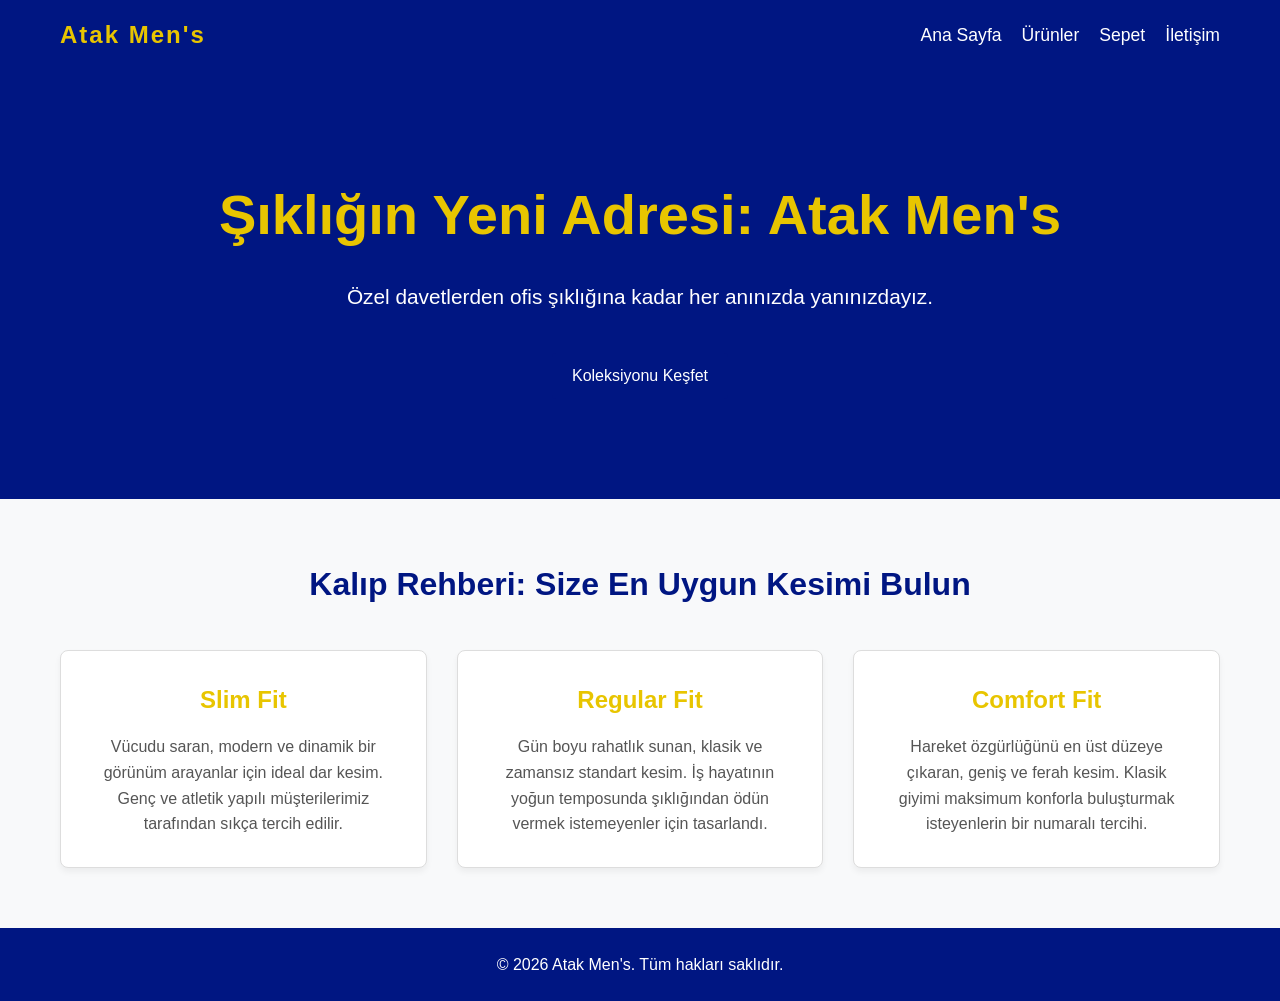
<file: index.html>
<!DOCTYPE html>
<html lang="tr">
<head>
    <meta charset="UTF-8">
    <meta name="viewport" content="width=device-width, initial-scale=1.0">
    <title> Atak Men's | Ana Sayfa</title>
    
    <link rel="stylesheet" href="styles/style.css">
</head>
<body>

    <header>
        <nav>
            <div class="logo"> Atak Men's </div>
            <ul class="nav-links">
                <li><a href="index.html">Ana Sayfa</a></li>
                <li><a href="pages/urunler.html">Ürünler</a></li>
                <li><a href="pages/sepet.html">Sepet</a></li>
                <li><a href="pages/iletisim.html">İletişim</a></li>
            </ul>
        </nav>
    </header>

    <main>
        <section class="hero">
            <div class="hero-content">
                <h1>Şıklığın Yeni Adresi: Atak Men's</h1>
                <p>Özel davetlerden ofis şıklığına kadar her anınızda yanınızdayız.</p>
                <a href="pages/urunler.html" class="btn">Koleksiyonu Keşfet</a>
            </div>
        </section>

        <section class="fit-guide">
            <h2>Kalıp Rehberi: Size En Uygun Kesimi Bulun</h2>
            
            <div class="guide-grid">
                
                <div class="guide-card">
                    <h3>Slim Fit</h3>
                    <p>Vücudu saran, modern ve dinamik bir görünüm arayanlar için ideal dar kesim. Genç ve atletik yapılı müşterilerimiz tarafından sıkça tercih edilir.</p>
                </div>
                
                <div class="guide-card">
                    <h3>Regular Fit</h3>
                    <p>Gün boyu rahatlık sunan, klasik ve zamansız standart kesim. İş hayatının yoğun temposunda şıklığından ödün vermek istemeyenler için tasarlandı.</p>
                </div>
                
                <div class="guide-card">
                    <h3>Comfort Fit</h3>
                    <p>Hareket özgürlüğünü en üst düzeye çıkaran, geniş ve ferah kesim. Klasik giyimi maksimum konforla buluşturmak isteyenlerin bir numaralı tercihi.</p>
                </div>

            </div>
        </section>
    </main>

    <footer>
        <p>&copy; 2026 Atak Men's. Tüm hakları saklıdır.</p>
    </footer>

    <script src="scripts/myscript.js"></script>
</body>
</html>
</file>
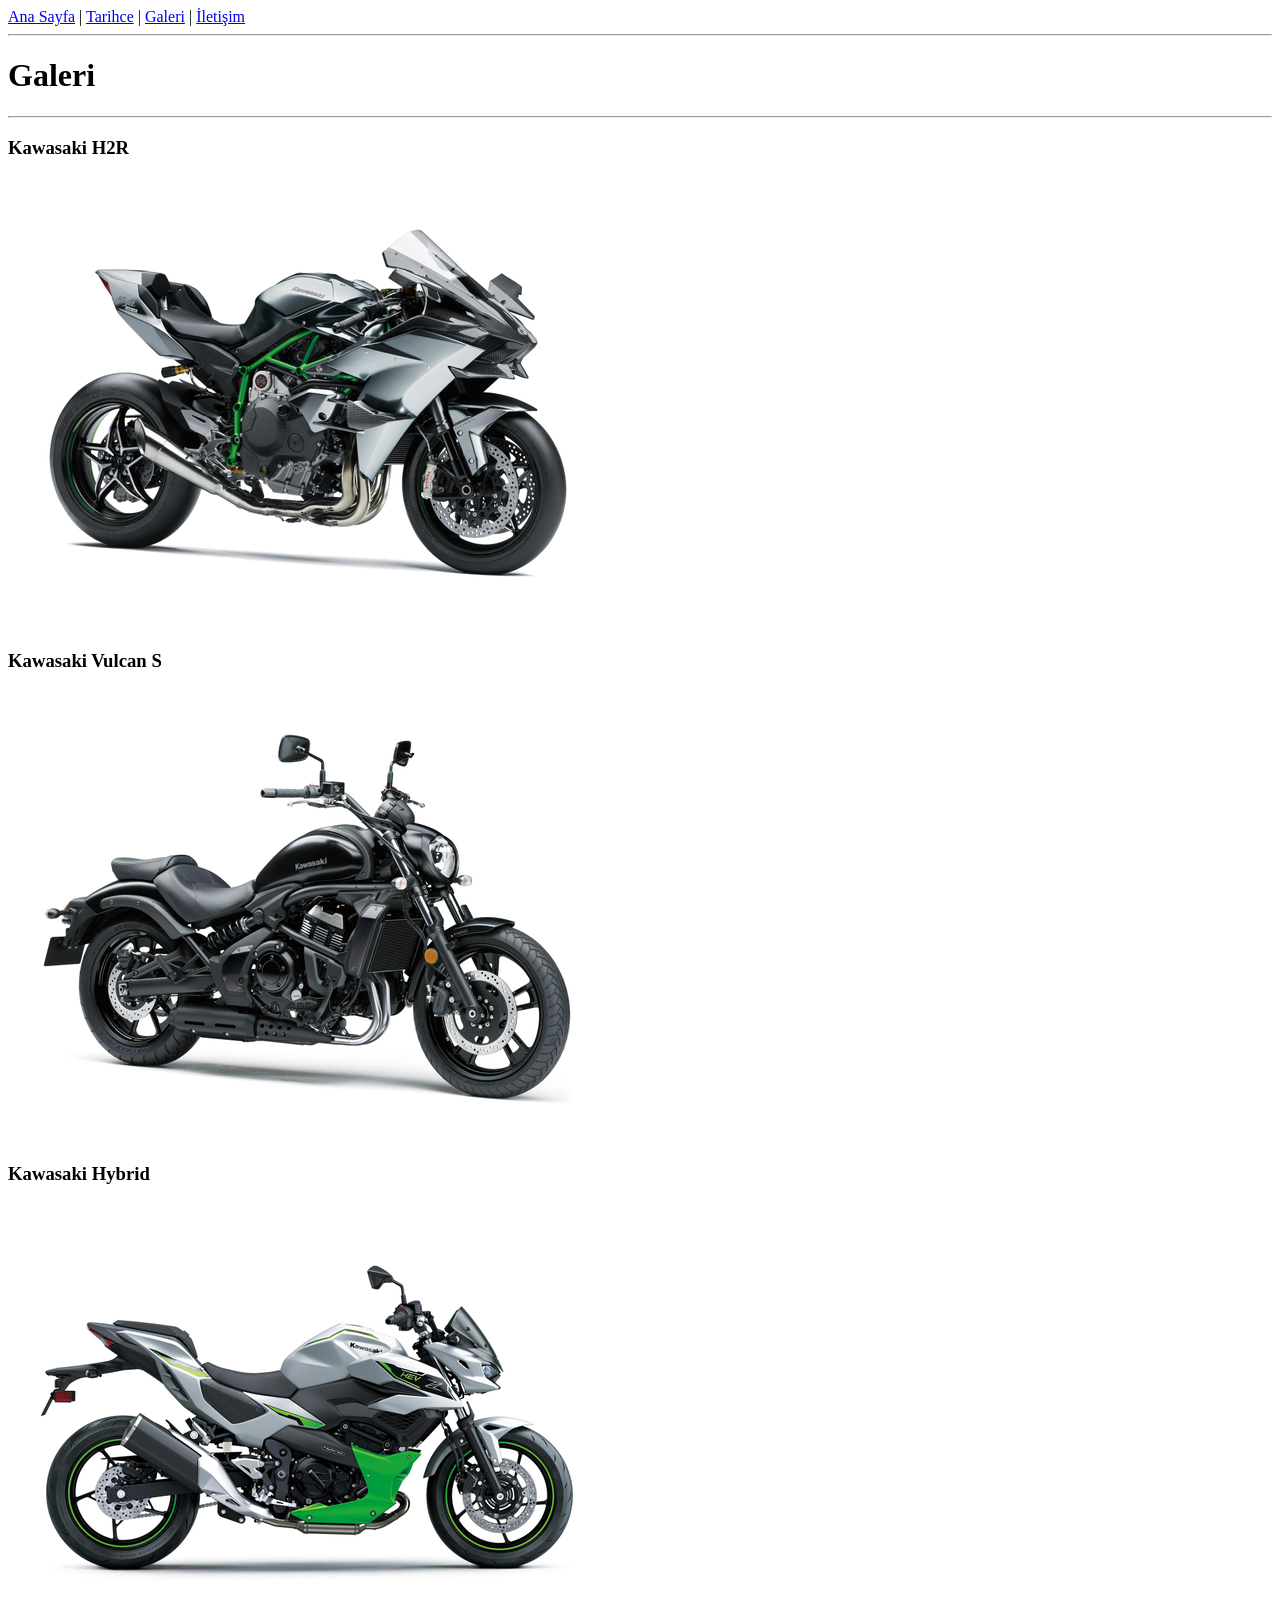
<file: galeri.html>
<!DOCTYPE html>
<html lang="tr">
<head>
    <meta charset="UTF-8">
    <meta name="viewport" content="width=device-width, initial-scale=1.0">
    <title>Moto Galeri</title>
</head>
<body>
    <nav>
        <a href="index.html">Ana Sayfa</a> | 
        <a href="tarihce.html">Tarihce</a> | 
        <a href="galeri.html">Galeri</a> | 
        <a href="iletisim.html">İletişim</a>
    </nav>

    <hr><h1>Galeri</h1>
    <hr><h3>Kawasaki H2R</h3>
    <img src="h2r.png" alt="H2R"> <br>
    <h3>Kawasaki Vulcan S</h3>
    <img src="vulcans.png" alt="VulcanS">
    <h3>Kawasaki Hybrid</h3>
    <img src="hybrid.png" alt="Hybrid">
</body>
</html>
</file>
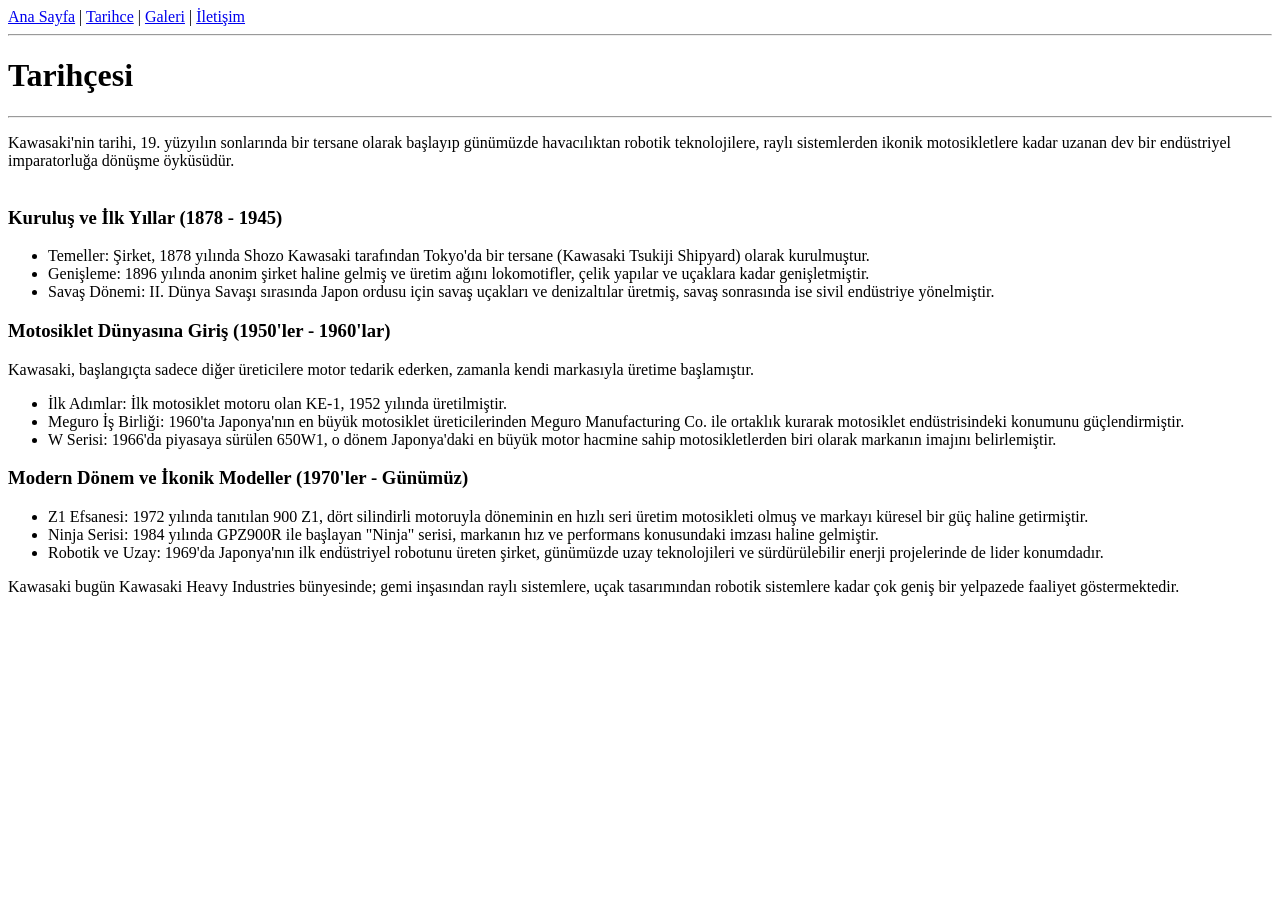
<file: tarihce.html>
<!DOCTYPE html>
<html lang="tr">
<head>
    <meta charset="UTF-8">
    <meta name="viewport" content="width=device-width, initial-scale=1.0">
    <title>Tarihçe</title>
</head>
<body>
    <nav>
        <a href="index.html">Ana Sayfa</a> | 
        <a href="tarihce.html">Tarihce</a> | 
        <a href="galeri.html">Galeri</a> | 
        <a href="iletisim.html">İletişim</a>
    </nav>

    <hr><h1>Tarihçesi</h1>
    <hr><p>Kawasaki'nin tarihi, 19. yüzyılın sonlarında bir tersane olarak başlayıp günümüzde havacılıktan robotik teknolojilere, raylı sistemlerden ikonik motosikletlere kadar uzanan dev bir endüstriyel imparatorluğa dönüşme öyküsüdür. <br><br>
        <h3>Kuruluş ve İlk Yıllar (1878 - 1945)</h3>
        
        <ul>
            <li>Temeller: Şirket, 1878 yılında Shozo Kawasaki tarafından Tokyo'da bir tersane (Kawasaki Tsukiji Shipyard) olarak kurulmuştur.</li>
            <li> Genişleme: 1896 yılında anonim şirket haline gelmiş ve üretim ağını lokomotifler, çelik yapılar ve uçaklara kadar genişletmiştir.</li>
            <li>Savaş Dönemi: II. Dünya Savaşı sırasında Japon ordusu için savaş uçakları ve denizaltılar üretmiş, savaş sonrasında ise sivil endüstriye yönelmiştir.</li>
        </ul>
        <h3>Motosiklet Dünyasına Giriş (1950'ler - 1960'lar)</h3>
        
        Kawasaki, başlangıçta sadece diğer üreticilere motor tedarik ederken, zamanla kendi markasıyla üretime başlamıştır. <br>
        <ul>
            <li>İlk Adımlar: İlk motosiklet motoru olan KE-1, 1952 yılında üretilmiştir. </li>
            <li>Meguro İş Birliği: 1960'ta Japonya'nın en büyük motosiklet üreticilerinden Meguro Manufacturing Co. ile ortaklık kurarak motosiklet endüstrisindeki konumunu güçlendirmiştir. </li>
            <li>W Serisi: 1966'da piyasaya sürülen 650W1, o dönem Japonya'daki en büyük motor hacmine sahip motosikletlerden biri olarak markanın imajını belirlemiştir. </li>
        </ul>
        
        <h3>Modern Dönem ve İkonik Modeller (1970'ler - Günümüz)</h3>
        <ul>
            <li>Z1 Efsanesi: 1972 yılında tanıtılan 900 Z1, dört silindirli motoruyla döneminin en hızlı seri üretim motosikleti olmuş ve markayı küresel bir güç haline getirmiştir. </li> 
            <li>Ninja Serisi: 1984 yılında GPZ900R ile başlayan "Ninja" serisi, markanın hız ve performans konusundaki imzası haline gelmiştir. </li>
            <li>Robotik ve Uzay: 1969'da Japonya'nın ilk endüstriyel robotunu üreten şirket, günümüzde uzay teknolojileri ve sürdürülebilir enerji projelerinde de lider konumdadır. </li>
        </ul>
         
        Kawasaki bugün Kawasaki Heavy Industries bünyesinde; gemi inşasından raylı sistemlere, uçak tasarımından robotik sistemlere kadar çok geniş bir yelpazede faaliyet göstermektedir. <br>    
        </p>
</body>
</html>
</file>
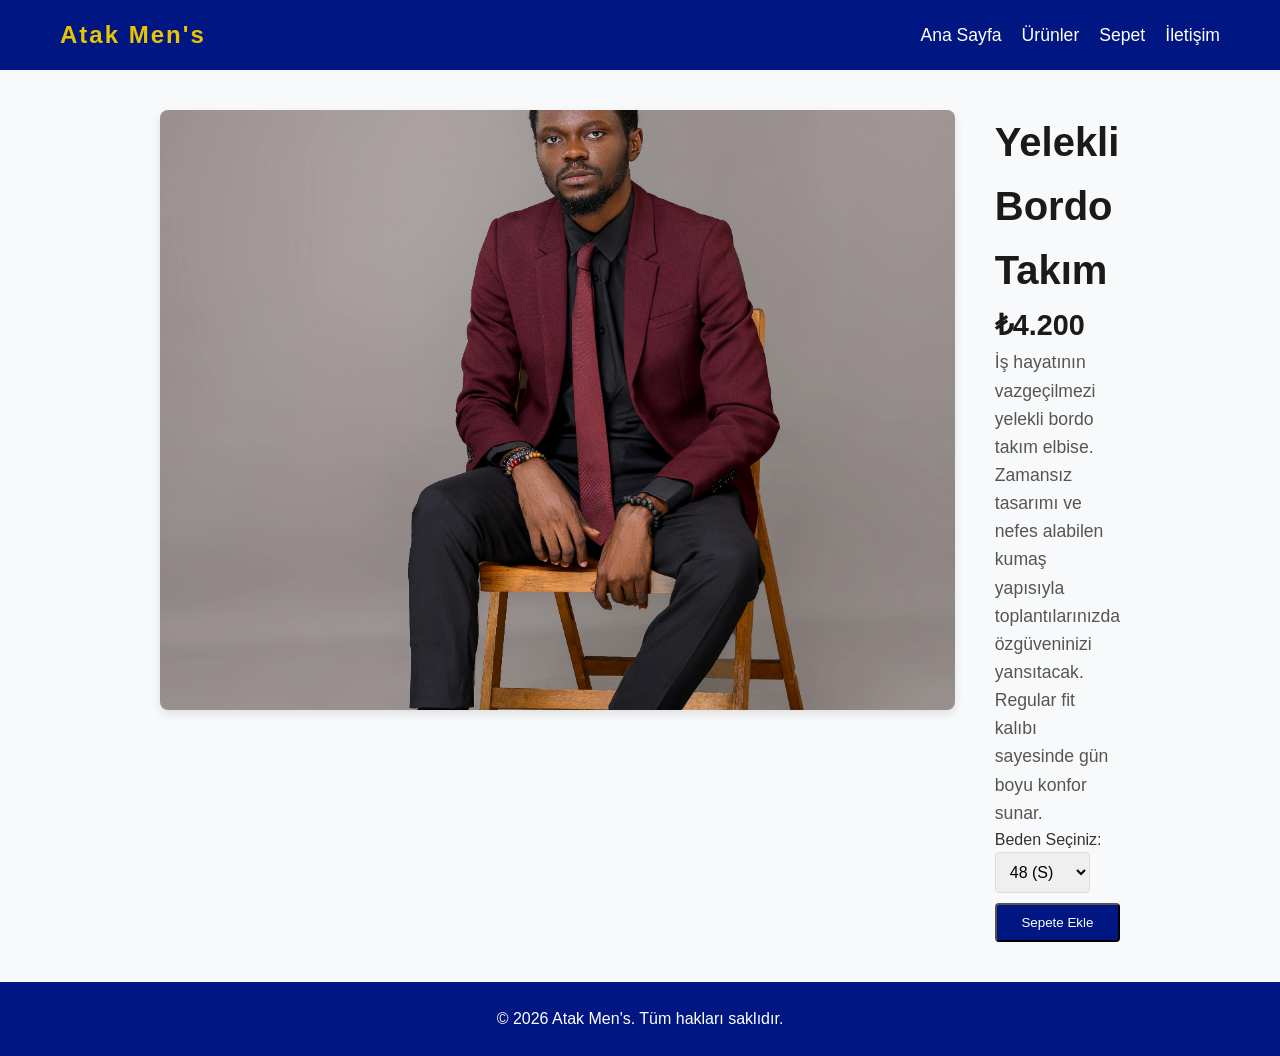
<file: pages/detay-bordo.html>
<!DOCTYPE html>
<html lang="tr">
<head>
    <meta charset="UTF-8">
    <meta name="viewport" content="width=device-width, initial-scale=1.0">
    <title>Yelekli Bordo Takım | Atak Men's</title> 
    <link rel="stylesheet" href="../styles/style.css">
</head>
<body>

    <header>
        <nav>
            <div class="logo">Atak Men's</div>
            <ul class="nav-links">
                <li><a href="../index.html">Ana Sayfa</a></li>
                <li><a href="urunler.html">Ürünler</a></li>
                <li><a href="sepet.html">Sepet</a></li>
                <li><a href="iletisim.html">İletişim</a></li>
            </ul>
        </nav>
    </header>

    <main class="detail-container">
        <img src="../img/bordo.jpg" alt="Siyah Takım" class="detail-img">
        </div>

        <div class="detail-info">
            <h2>Yelekli Bordo Takım</h2>
            <p class="price">₺4.200</p>
            <p class="description">
                İş hayatının vazgeçilmezi yelekli bordo takım elbise. Zamansız tasarımı ve nefes alabilen kumaş yapısıyla toplantılarınızda özgüveninizi yansıtacak. Regular fit kalıbı sayesinde gün boyu konfor sunar.
            </p>
            
            <div class="purchase-options">
                <label for="size">Beden Seçiniz: </label>
                <select id="size">
                    <option value="48">48 (S)</option>
                    <option value="50">50 (M)</option>
                    <option value="52">52 (L)</option>
                    <option value="54">54 (XL)</option>
                </select>
            </div>

            <button class="btn" onclick="sepeteEkle('Yelekli Bordo Takım', 4800)">Sepete Ekle</button>
        </div>
    </main>

    <footer>
        <p>&copy; 2026 Atak Men's. Tüm hakları saklıdır.</p>
    </footer>

    <script src="../scripts/myscript.js"></script>
</body>
</html>
</file>
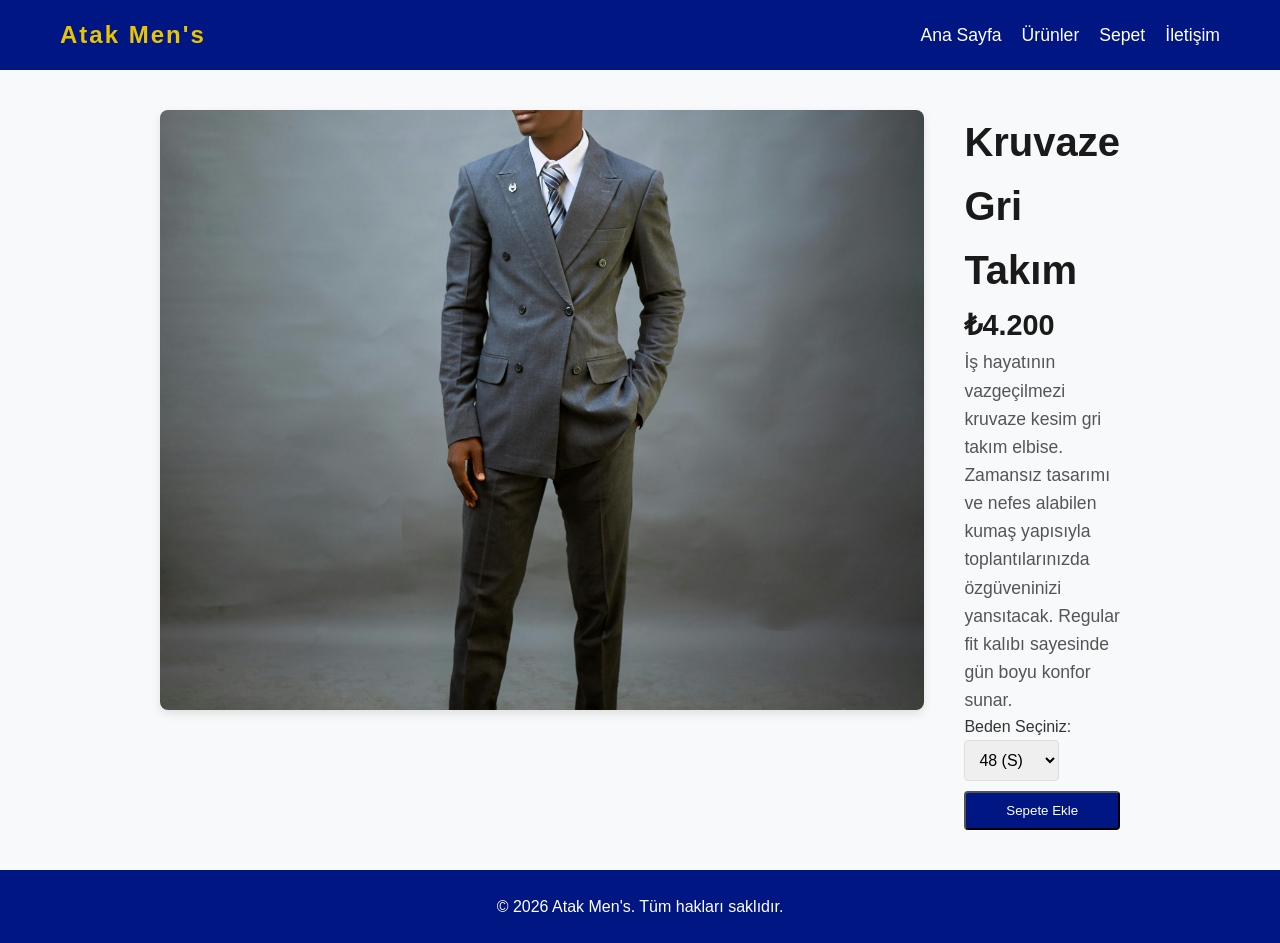
<file: pages/detay-gri.html>
<!DOCTYPE html>
<html lang="tr">
<head>
    <meta charset="UTF-8">
    <meta name="viewport" content="width=device-width, initial-scale=1.0">
    <title>Kruvaze Gri Takım | Atak Men's</title> 
    <link rel="stylesheet" href="../styles/style.css">
</head>
<body>

    <header>
        <nav>
            <div class="logo">Atak Men's</div>
            <ul class="nav-links">
                <li><a href="../index.html">Ana Sayfa</a></li>
                <li><a href="urunler.html">Ürünler</a></li>
                <li><a href="sepet.html">Sepet</a></li>
                <li><a href="iletisim.html">İletişim</a></li>
            </ul>
        </nav>
    </header>

    <main class="detail-container">
        <img src="../img/gri.jpg" alt="Siyah Takım" class="detail-img">
        </div>

        <div class="detail-info">
            <h2>Kruvaze Gri Takım</h2>
            <p class="price">₺4.200</p>
            <p class="description">
                İş hayatının vazgeçilmezi kruvaze kesim gri takım elbise. Zamansız tasarımı ve nefes alabilen kumaş yapısıyla toplantılarınızda özgüveninizi yansıtacak. Regular fit kalıbı sayesinde gün boyu konfor sunar.
            </p>
            
            <div class="purchase-options">
                <label for="size">Beden Seçiniz: </label>
                <select id="size">
                    <option value="48">48 (S)</option>
                    <option value="50">50 (M)</option>
                    <option value="52">52 (L)</option>
                    <option value="54">54 (XL)</option>
                </select>
            </div>

            <button class="btn" onclick="sepeteEkle('Kruvaze Gri Takım', 5100)">Sepete Ekle</button>
        </div>
    </main>

    <footer>
        <p>&copy; 2026 Atak Men's. Tüm hakları saklıdır.</p>
    </footer>

    <script src="../scripts/myscript.js"></script>
</body>
</html>
</file>
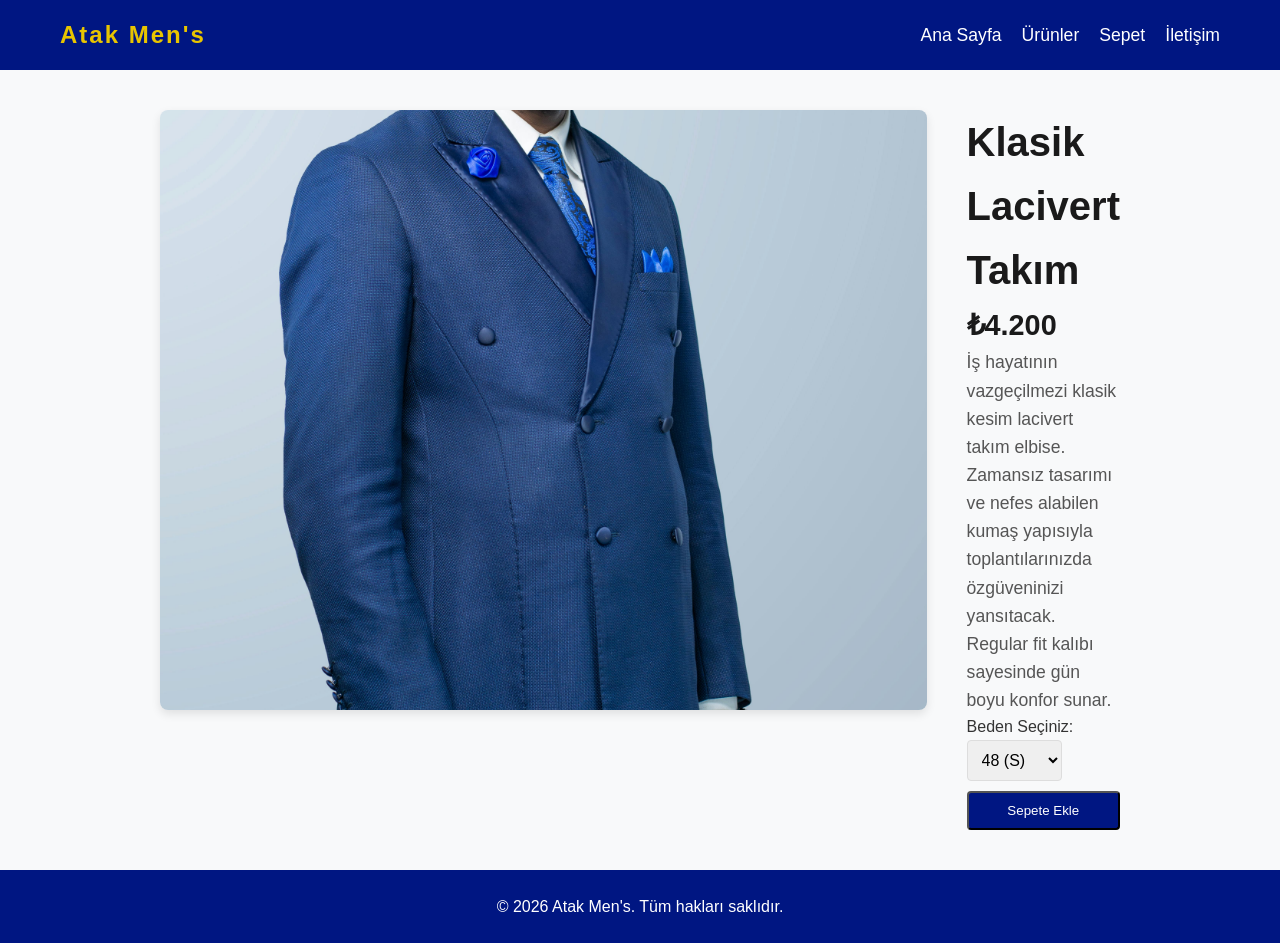
<file: pages/detay-lacivert.html>
<!DOCTYPE html>
<html lang="tr">
<head>
    <meta charset="UTF-8">
    <meta name="viewport" content="width=device-width, initial-scale=1.0">
    <title>Klasik Lacivert Takım | Atak Men's</title> 
    <link rel="stylesheet" href="../styles/style.css">
</head>
<body>

    <header>
        <nav>
            <div class="logo">Atak Men's</div>
            <ul class="nav-links">
                <li><a href="../index.html">Ana Sayfa</a></li>
                <li><a href="urunler.html">Ürünler</a></li>
                <li><a href="sepet.html">Sepet</a></li>
                <li><a href="iletisim.html">İletişim</a></li>
            </ul>
        </nav>
    </header>

    <main class="detail-container">
        <img src="../img/lacivert.jpg" alt="Siyah Takım" class="detail-img">
        </div>

        <div class="detail-info">
            <h2>Klasik Lacivert Takım</h2>
            <p class="price">₺4.200</p>
            <p class="description">
                İş hayatının vazgeçilmezi klasik kesim lacivert takım elbise. Zamansız tasarımı ve nefes alabilen kumaş yapısıyla toplantılarınızda özgüveninizi yansıtacak. Regular fit kalıbı sayesinde gün boyu konfor sunar.
            </p>
            
            <div class="purchase-options">
                <label for="size">Beden Seçiniz: </label>
                <select id="size">
                    <option value="48">48 (S)</option>
                    <option value="50">50 (M)</option>
                    <option value="52">52 (L)</option>
                    <option value="54">54 (XL)</option>
                </select>
            </div>

            <button class="btn" onclick="sepeteEkle('Klasik Lacivert Takım', 4200)">Sepete Ekle</button>
        </div>
    </main>

    <footer>
        <p>&copy; 2026 Atak Men's. Tüm hakları saklıdır.</p>
    </footer>

    <script src="../scripts/myscript.js"></script>
</body>
</html>
</file>
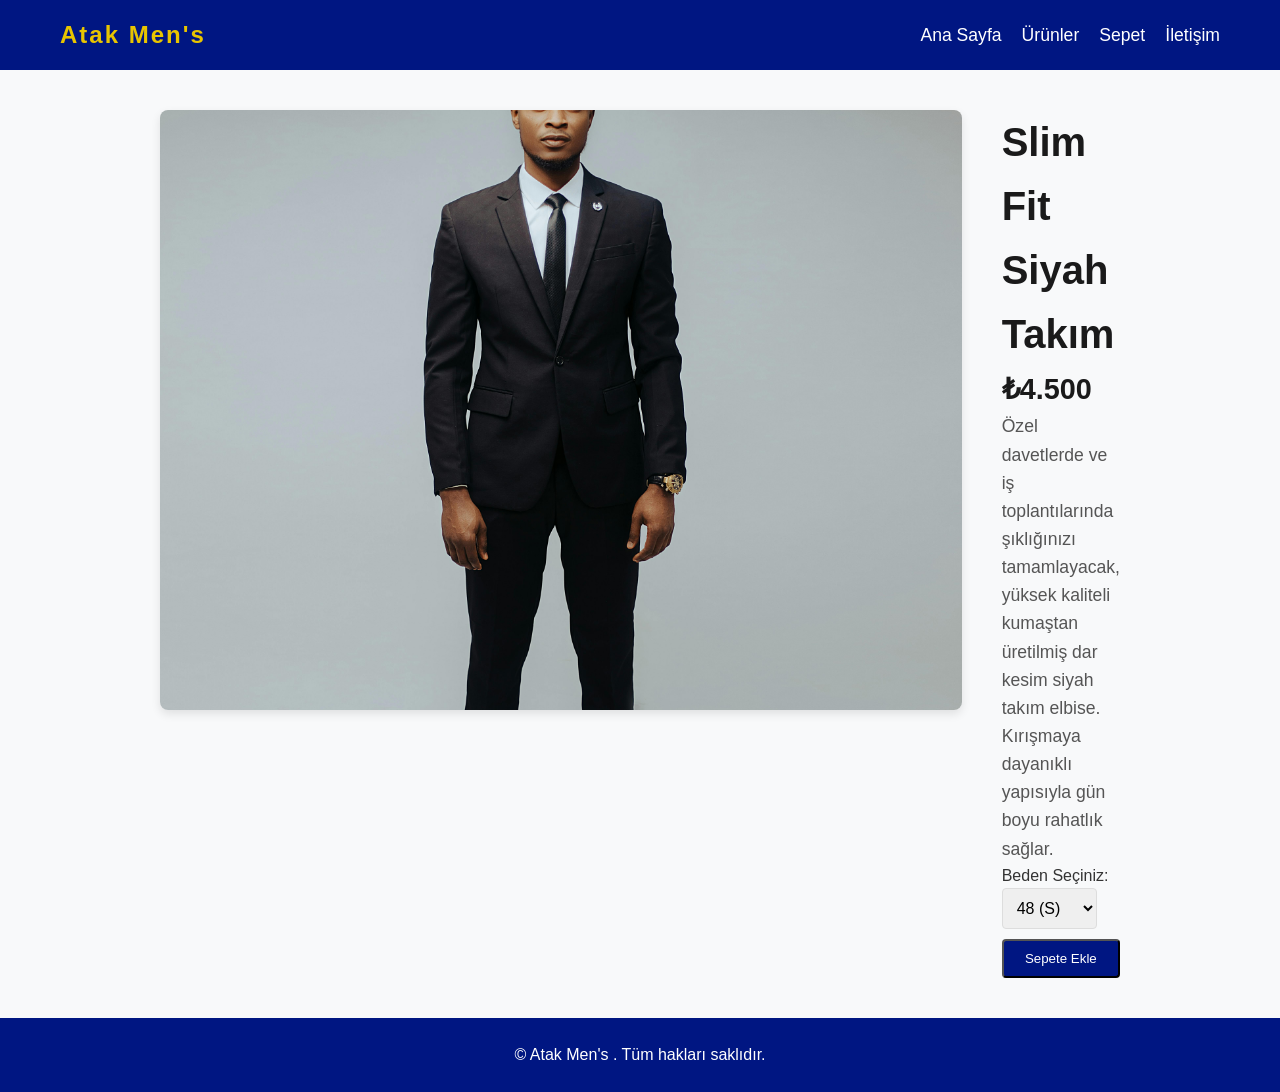
<file: pages/detay-siyah.html>
<!DOCTYPE html>
<html lang="tr">
<head>
    <meta charset="UTF-8">
    <meta name="viewport" content="width=device-width, initial-scale=1.0">
    <title>Slim Fit Siyah Takım | Erkek Klasik Giyim</title>
    <link rel="stylesheet" href="../styles/style.css">
</head>
<body>

    <header>
        <nav>
            <div class="logo"> Atak Men's </div>
            <ul class="nav-links">
                <li><a href="../index.html">Ana Sayfa</a></li>
                <li><a href="urunler.html">Ürünler</a></li>
                <li><a href="sepet.html">Sepet</a></li>
                <li><a href="iletisim.html">İletişim</a></li>
            </ul>
        </nav>
    </header>

    <main class="detail-container">
        <img src="../img/siyah.jpg" alt="Siyah Takım" class="detail-img">
        </div>

        <div class="detail-info">
            <h2>Slim Fit Siyah Takım</h2>
            <p class="price">₺4.500</p>
            <p class="description">
                Özel davetlerde ve iş toplantılarında şıklığınızı tamamlayacak, yüksek kaliteli kumaştan üretilmiş dar kesim siyah takım elbise. Kırışmaya dayanıklı yapısıyla gün boyu rahatlık sağlar.
            </p>
            
            <div class="purchase-options">
                <label for="size">Beden Seçiniz: </label>
                <select id="size">
                    <option value="48">48 (S)</option>
                    <option value="50">50 (M)</option>
                    <option value="52">52 (L)</option>
                    <option value="54">54 (XL)</option>
                </select>
            </div>

            <button class="btn" onclick="sepeteEkle('Slim Fit Siyah Takım', 4500)">Sepete Ekle</button>
        </div>
    </main>

    <footer>
        <p>&copy; Atak Men's . Tüm hakları saklıdır.</p>
    </footer>

    <script src="../scripts/myscript.js"></script>
</body>
</html>
</file>
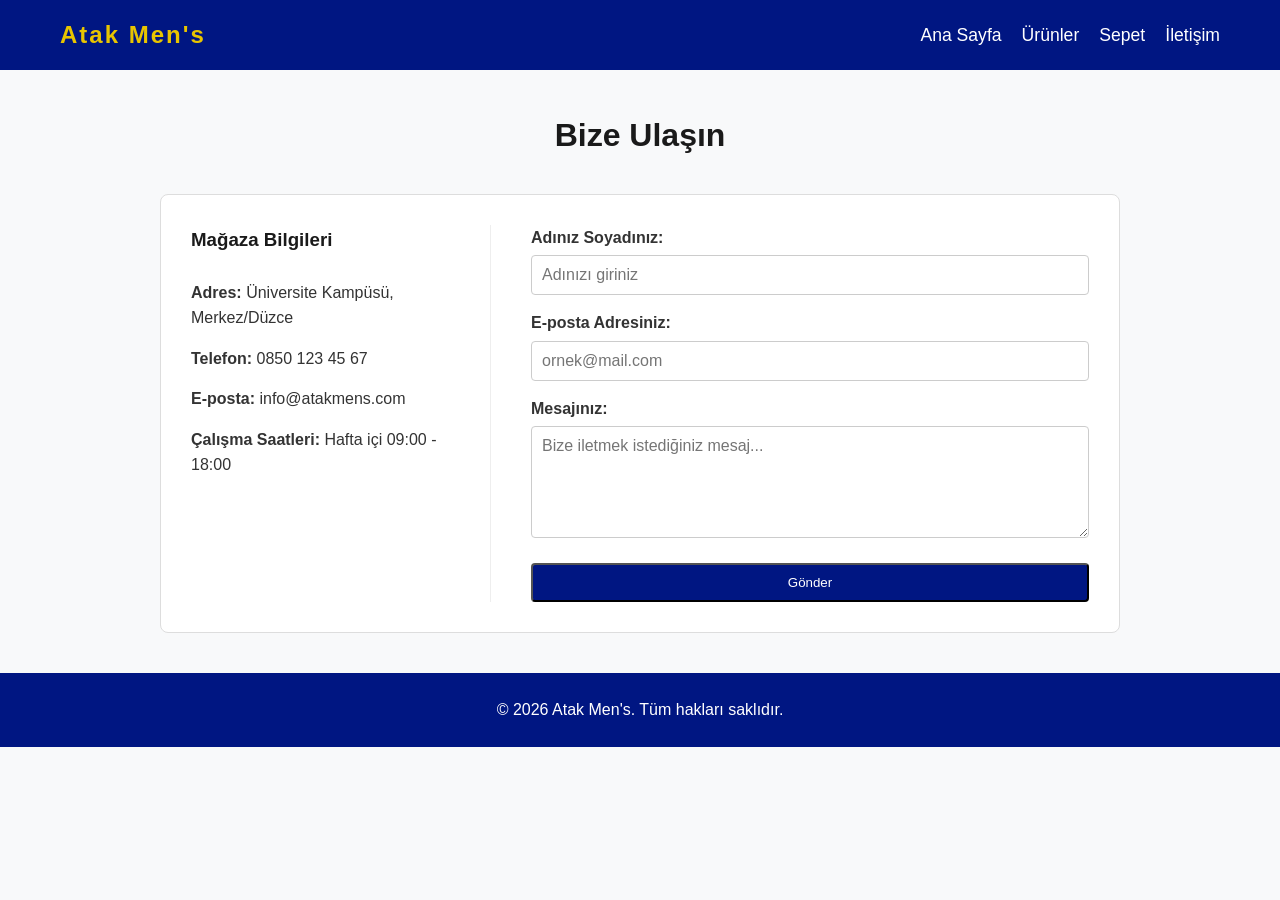
<file: pages/iletisim.html>
<!DOCTYPE html>
<html lang="tr">
<head>
    <meta charset="UTF-8">
    <meta name="viewport" content="width=device-width, initial-scale=1.0">
    <title>Bize Ulaşın | Erkek Klasik Giyim</title>
    <link rel="stylesheet" href="../styles/style.css">
</head>
<body>

    <header>
        <nav>
            <div class="logo"> Atak Men's </div>
            <ul class="nav-links">
                <li><a href="../index.html">Ana Sayfa</a></li>
                <li><a href="urunler.html">Ürünler</a></li>
                <li><a href="sepet.html">Sepet</a></li>
                <li><a href="iletisim.html">İletişim</a></li>
            </ul>
        </nav>
    </header>

    <main class="contact-container">
        <h1 class="page-title">Bize Ulaşın</h1>
        
        <div class="contact-content">
            <div class="contact-info">
                <h3>Mağaza Bilgileri</h3>
                <p><strong>Adres:</strong> Üniversite Kampüsü, Merkez/Düzce</p>
                <p><strong>Telefon:</strong> 0850 123 45 67</p>
                <p><strong>E-posta:</strong> info@atakmens.com</p>
                <p><strong>Çalışma Saatleri:</strong> Hafta içi 09:00 - 18:00</p>
            </div>

            <form class="contact-form">
                <div class="form-group">
                    <label for="name">Adınız Soyadınız:</label>
                    <input type="text" id="name" placeholder="Adınızı giriniz" required>
                </div>
                
                <div class="form-group">
                    <label for="email">E-posta Adresiniz:</label>
                    <input type="email" id="email" placeholder="ornek@mail.com" required>
                </div>
                
                <div class="form-group">
                    <label for="message">Mesajınız:</label>
                    <textarea id="message" rows="5" placeholder="Bize iletmek istediğiniz mesaj..." required></textarea>
                </div>
                
                <button type="submit" class="btn">Gönder</button>
            </form>
        </div>
    </main>

    <footer>
        <p>&copy; 2026 Atak Men's. Tüm hakları saklıdır.</p>
    </footer>

    <script src="../scripts/myscript.js"></script>
</body>
</html>
</file>
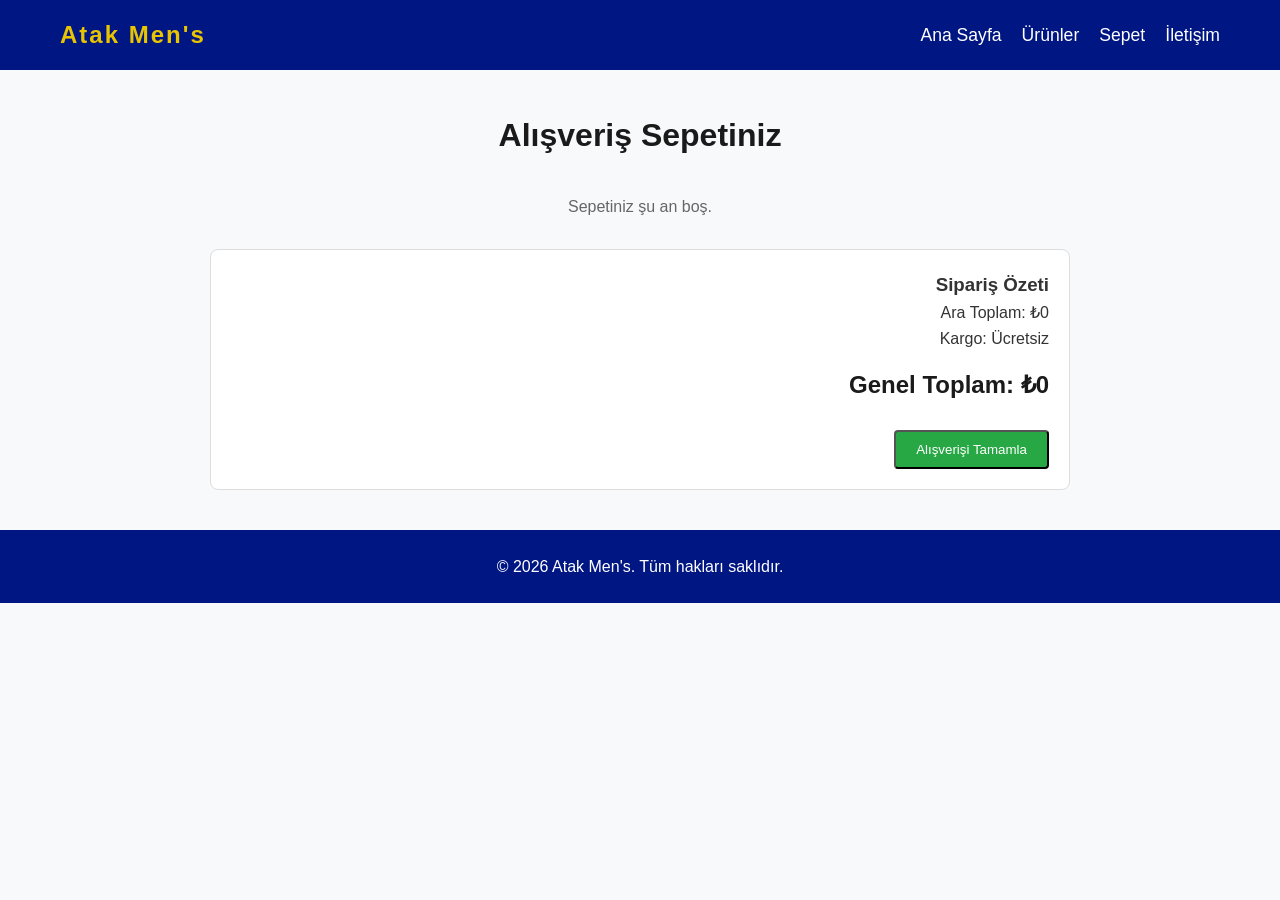
<file: pages/sepet.html>
<!DOCTYPE html>
<html lang="tr">
<head>
    <meta charset="UTF-8">
    <meta name="viewport" content="width=device-width, initial-scale=1.0">
    <title>Sepetim | Atak Men's </title>
    <link rel="stylesheet" href="../styles/style.css">
</head>
<body>

    <header>
        <nav>
            <div class="logo"> Atak Men's </div>
            <ul class="nav-links">
                <li><a href="../index.html">Ana Sayfa</a></li>
                <li><a href="urunler.html">Ürünler</a></li>
                <li><a href="sepet.html">Sepet</a></li>
                <li><a href="iletisim.html">İletişim</a></li>
            </ul>
        </nav>
    </header>

    <main class="cart-container">
        <h1 class="page-title">Alışveriş Sepetiniz</h1>
        
        <div class="cart-items" id="sepet-icerigi">
            <p style="text-align: center; color: #666;">Sepetiniz şu an boş.</p>
        </div>

        <div class="cart-summary">
            <h3>Sipariş Özeti</h3>
            <p id="ara-toplam">Ara Toplam: ₺0</p>
            <p>Kargo: Ücretsiz</p>
            <h2 class="total-price" id="genel-toplam">Genel Toplam: ₺0</h2>
            <button class="btn checkout-btn" onclick="alisverisiTamamla()">Alışverişi Tamamla</button>
        </div>
    </main>

    <footer>
        <p>&copy; 2026 Atak Men's. Tüm hakları saklıdır.</p>
    </footer>

    <script src="../scripts/myscript.js"></script>
</body>
</html>
</file>
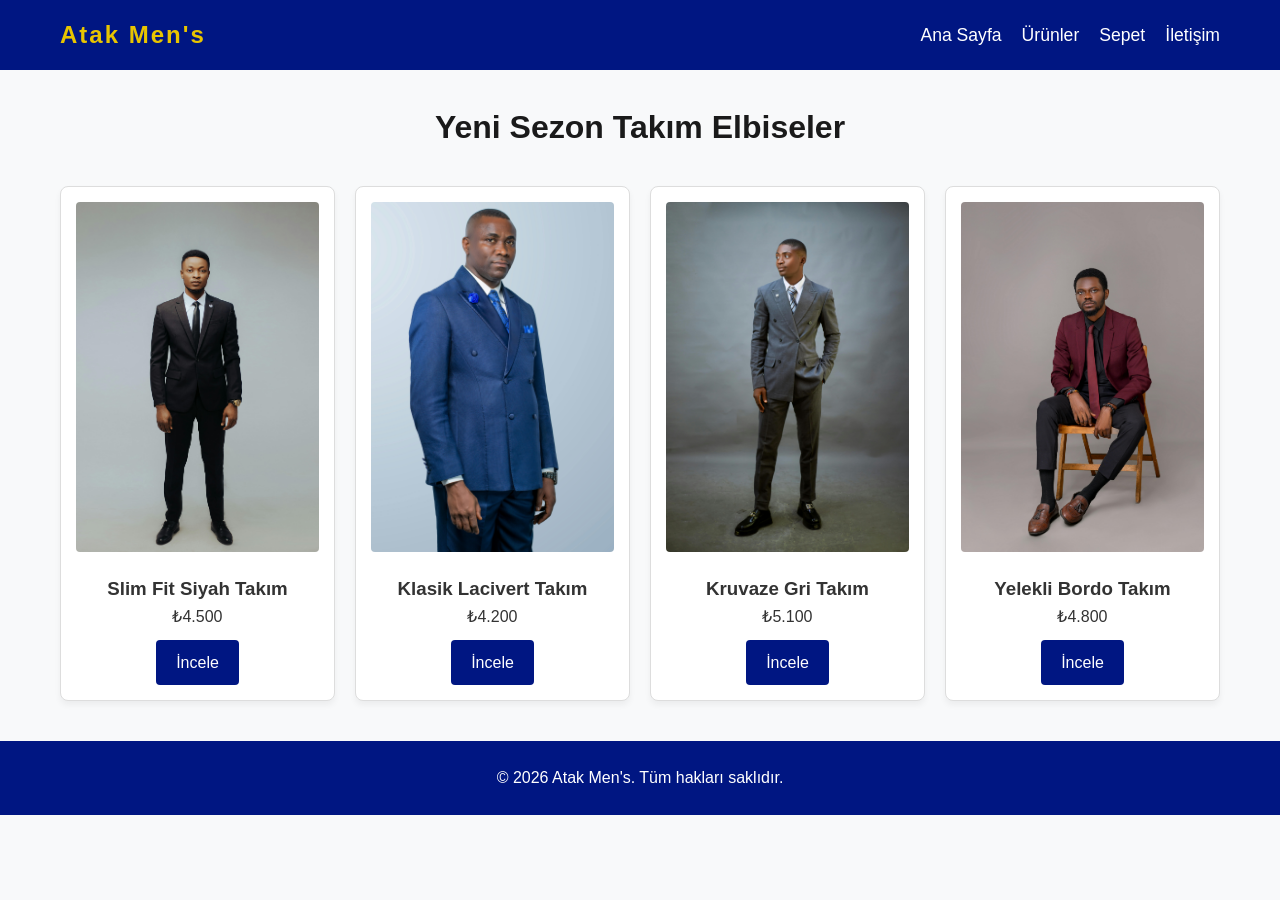
<file: pages/urunler.html>
<!DOCTYPE html>
<html lang="tr">
<head>
    <meta charset="UTF-8">
    <meta name="viewport" content="width=device-width, initial-scale=1.0">
    <title>Koleksiyonumuz | Erkek Klasik Giyim</title>
    
    <link rel="stylesheet" href="../styles/style.css">
</head>
<body>

    <header>
        <nav>
            <div class="logo"> Atak Men's </div>
            <ul class="nav-links">
                <li><a href="../index.html">Ana Sayfa</a></li>
                <li><a href="urunler.html">Ürünler</a></li>
                <li><a href="sepet.html">Sepet</a></li>
                <li><a href="iletisim.html">İletişim</a></li>
            </ul>
        </nav>
    </header>

    <main>
        <h1 class="page-title">Yeni Sezon Takım Elbiseler</h1>
        
        <div class="product-grid">
            
            <div class="product-card">
                <img src="../img/siyah.jpg" alt="Siyah Takım" class="product-img">
                <h3>Slim Fit Siyah Takım</h3>
                <p>₺4.500</p>
                <a href="detay-siyah.html" class="btn">İncele</a>
            </div>

            <div class="product-card">
                <img src="../img/lacivert.jpg" alt="Siyah Takım" class="product-img">
                <h3>Klasik Lacivert Takım</h3>
                <p>₺4.200</p>
                <a href="detay-lacivert.html" class="btn">İncele</a>
            </div>

            <div class="product-card">
                <img src="../img/gri.jpg" alt="Siyah Takım" class="product-img">
                <h3>Kruvaze Gri Takım</h3>
                <p>₺5.100</p>
                <a href="detay-gri.html" class="btn">İncele</a>
            </div>

            <div class="product-card">
                <img src="../img/bordo.jpg" alt="Siyah Takım" class="product-img">
                <h3>Yelekli Bordo Takım</h3>
                <p>₺4.800</p>
                <a href="detay-bordo.html" class="btn">İncele</a>
            </div>

        </div>
    </main>

    <footer>
        <p>&copy; 2026 Atak Men's. Tüm hakları saklıdır.</p>
    </footer>

    <script src="../scripts/myscript.js"></script>
</body>
</html>
</file>
<file: styles/style.css>
* {
    margin: 0;
    padding: 0;
    box-sizing: border-box;
    font-family: 'Segoe UI', Tahoma, Geneva, Verdana, sans-serif;
}

body {
    background-color: #f8f9fa;
    color: #333;
    line-height: 1.6;
}

header {
    background-color: #001682;
    color: #ffffff;
    padding: 1rem 0;
}

nav {
    display: flex;
    justify-content: space-between;
    align-items: center;
    max-width: 1200px;
    margin: 0 auto;
    padding: 0 20px;
}

.logo {
    font-size: 1.5rem;
    font-weight: bold;
    letter-spacing: 2px;
    color: #E8C500;
}

.nav-links {
    list-style: none;
    display: flex;
    gap: 20px;
}

.nav-links li a {
    color: #ffffff;
    text-decoration: none;
    font-size: 1.1rem;
    transition: color 0.3s ease;
}

.nav-links li a:hover {
    color: #f39c12;
}

footer {
    background-color: #001682;
    color: #ffffff;
    text-align: center;
    padding: 1.5rem 0;
    margin-top: 40px;
}

.page-title {
    text-align: center;
    margin: 2rem 0;
    color: #1a1a1a;
}

.product-grid {
    display: grid;
    grid-template-columns: repeat(auto-fit, minmax(250px, 1fr)); 
    gap: 20px;
    max-width: 1200px;
    margin: 0 auto;
    padding: 0 20px;
}

.product-card {
    background-color: #fff;
    border: 1px solid #ddd;
    border-radius: 8px;
    padding: 15px;
    text-align: center;
    box-shadow: 0 4px 6px rgba(0,0,0,0.05); 
}

.product-img-placeholder {
    width: 100%;
    height: 300px;
    background-color: #e9ecef;
    display: flex;
    align-items: center;
    justify-content: center;
    margin-bottom: 15px;
    color: #6c757d;
    border-radius: 4px;
}

.btn {
    display: inline-block;
    margin-top: 10px;
    padding: 10px 20px;
    background-color: #001682;
    color: #ffffff;
    text-decoration: none;
    border-radius: 4px;
    transition: background-color 0.3s;
}

.btn:hover {
    background-color: #E8C500;
    color: #001682; 
}

.detail-container {
    display: flex;
    gap: 40px;
    max-width: 1000px;
    margin: 40px auto;
    padding: 0 20px;
    align-items: flex-start;
}

.detail-image {
    flex: 1;
    background-color: #e9ecef;
    display: flex;
    align-items: center;
    justify-content: center;
    color: #6c757d;
    border-radius: 8px;
    font-size: 1.5rem;
}

.detail-info {
    flex: 1;
    display: flex;
    flex-direction: column;
}

.detail-info h2 {
    font-size: 2.5rem;
    color: #1a1a1a;
}

.detail-info .price {
    font-size: 1.8rem;
    color: #1a1a1a;
    font-weight: bold;
}

.detail-info .description {
    color: #555;
    font-size: 1.1rem;
}

.purchase-options select {
    padding: 10px;
    font-size: 1rem;
    border: 1px solid #ddd;
    border-radius: 4px;
}

@media (max-width: 768px) {
    .detail-container {
        flex-direction: column;
    }
    
    .detail-image {
        width: 100%;
        height: 350px;
    }
}

.cart-container {
    max-width: 900px;
    margin: 40px auto;
    padding: 0 20px;
}

.cart-items {
    display: flex;
    flex-direction: column;
    gap: 15px;
    margin-bottom: 30px;
}

.cart-item {
    display: flex;
    align-items: center;
    justify-content: space-between;
    background-color: #fff;
    border: 1px solid #ddd;
    border-radius: 8px;
    padding: 15px;
}

.cart-img-placeholder {
    width: 80px;
    height: 80px;
    background-color: #e9ecef;
    display: flex;
    align-items: center;
    justify-content: center;
    border-radius: 4px;
    color: #6c757d;
    font-size: 0.9rem;
}

.cart-item-details {
    flex: 1;
    margin-left: 20px;
}

.cart-item-details h3 {
    font-size: 1.2rem;
    color: #1a1a1a;
}

.cart-item-price {
    font-size: 1.2rem;
    font-weight: bold;
    margin-right: 20px;
}

.remove-btn {
    background-color: #dc3545; 
    color: white;
    border: none;
    padding: 8px 15px;
    border-radius: 4px;
    cursor: pointer;
}

.cart-summary {
    background-color: #fff;
    border: 1px solid #ddd;
    border-radius: 8px;
    padding: 20px;
    text-align: right; 
}

.total-price {
    margin: 15px 0;
    color: #1a1a1a;
}

.checkout-btn {
    background-color: #28a745; 
}

@media (max-width: 600px) {
    .cart-item {
        flex-direction: column;
        text-align: center;
        gap: 10px;
    }
    
    .cart-item-details {
        margin-left: 0;
    }
    
    .cart-item-price {
        margin-right: 0;
    }
}

.contact-container {
    max-width: 1000px;
    margin: 40px auto;
    padding: 0 20px;
}

.contact-content {
    display: flex;
    gap: 40px;
    background-color: #fff;
    border: 1px solid #ddd;
    border-radius: 8px;
    padding: 30px;
}

.contact-info {
    flex: 1;
    display: flex;
    flex-direction: column;
    gap: 15px;
    border-right: 1px solid #eee; 
    padding-right: 20px;
}

.contact-info h3 {
    color: #1a1a1a;
    margin-bottom: 10px;
}

.contact-form {
    flex: 2; 
    display: flex;
    flex-direction: column;
    gap: 15px;
}

.form-group {
    display: flex;
    flex-direction: column;
    gap: 5px;
}

.form-group label {
    font-weight: bold;
    color: #333;
}

.form-group input, 
.form-group textarea {
    padding: 10px;
    border: 1px solid #ccc;
    border-radius: 4px;
    font-size: 1rem;
    font-family: inherit;
}

@media (max-width: 768px) {
    .contact-content {
        flex-direction: column;
    }
    
    .contact-info {
        border-right: none;
        border-bottom: 1px solid #eee;
        padding-right: 0;
        padding-bottom: 20px;
    }
}

.hero {
    background-color: #001682; 
    color: #ffffff;
    text-align: center;
    padding: 100px 20px; 
}

.hero h1 {
    font-size: 3.5rem;
    color: #E8C500; 
    margin-bottom: 20px;
}

.hero p {
    font-size: 1.3rem;
    margin-bottom: 30px;
}


.fit-guide {
    max-width: 1200px;
    margin: 60px auto;
    padding: 0 20px;
    text-align: center;
}

.fit-guide h2 {
    color: #001682;
    margin-bottom: 40px;
    font-size: 2rem;
}


.guide-grid {
    display: grid;
    grid-template-columns: repeat(auto-fit, minmax(300px, 1fr));
    gap: 30px;
}

.guide-card {
    background-color: #fff;
    border: 1px solid #ddd;
    border-radius: 8px;
    padding: 30px;
    box-shadow: 0 4px 6px rgba(0,0,0,0.05);
}

.guide-card h3 {
    color: #E8C500;
    margin-bottom: 15px;
    font-size: 1.5rem;
}

.guide-card p {
    color: #555;
    line-height: 1.6;
}

.product-img {
    width: 100%;
    height: 350px;
    object-fit: cover; 
    border-radius: 4px;
    margin-bottom: 15px;
}

.detail-img {
    width: 100%;
    max-height: 600px;
    object-fit: cover;
    border-radius: 8px;
    box-shadow: 0 4px 10px rgba(0,0,0,0.1);
}
</file>
